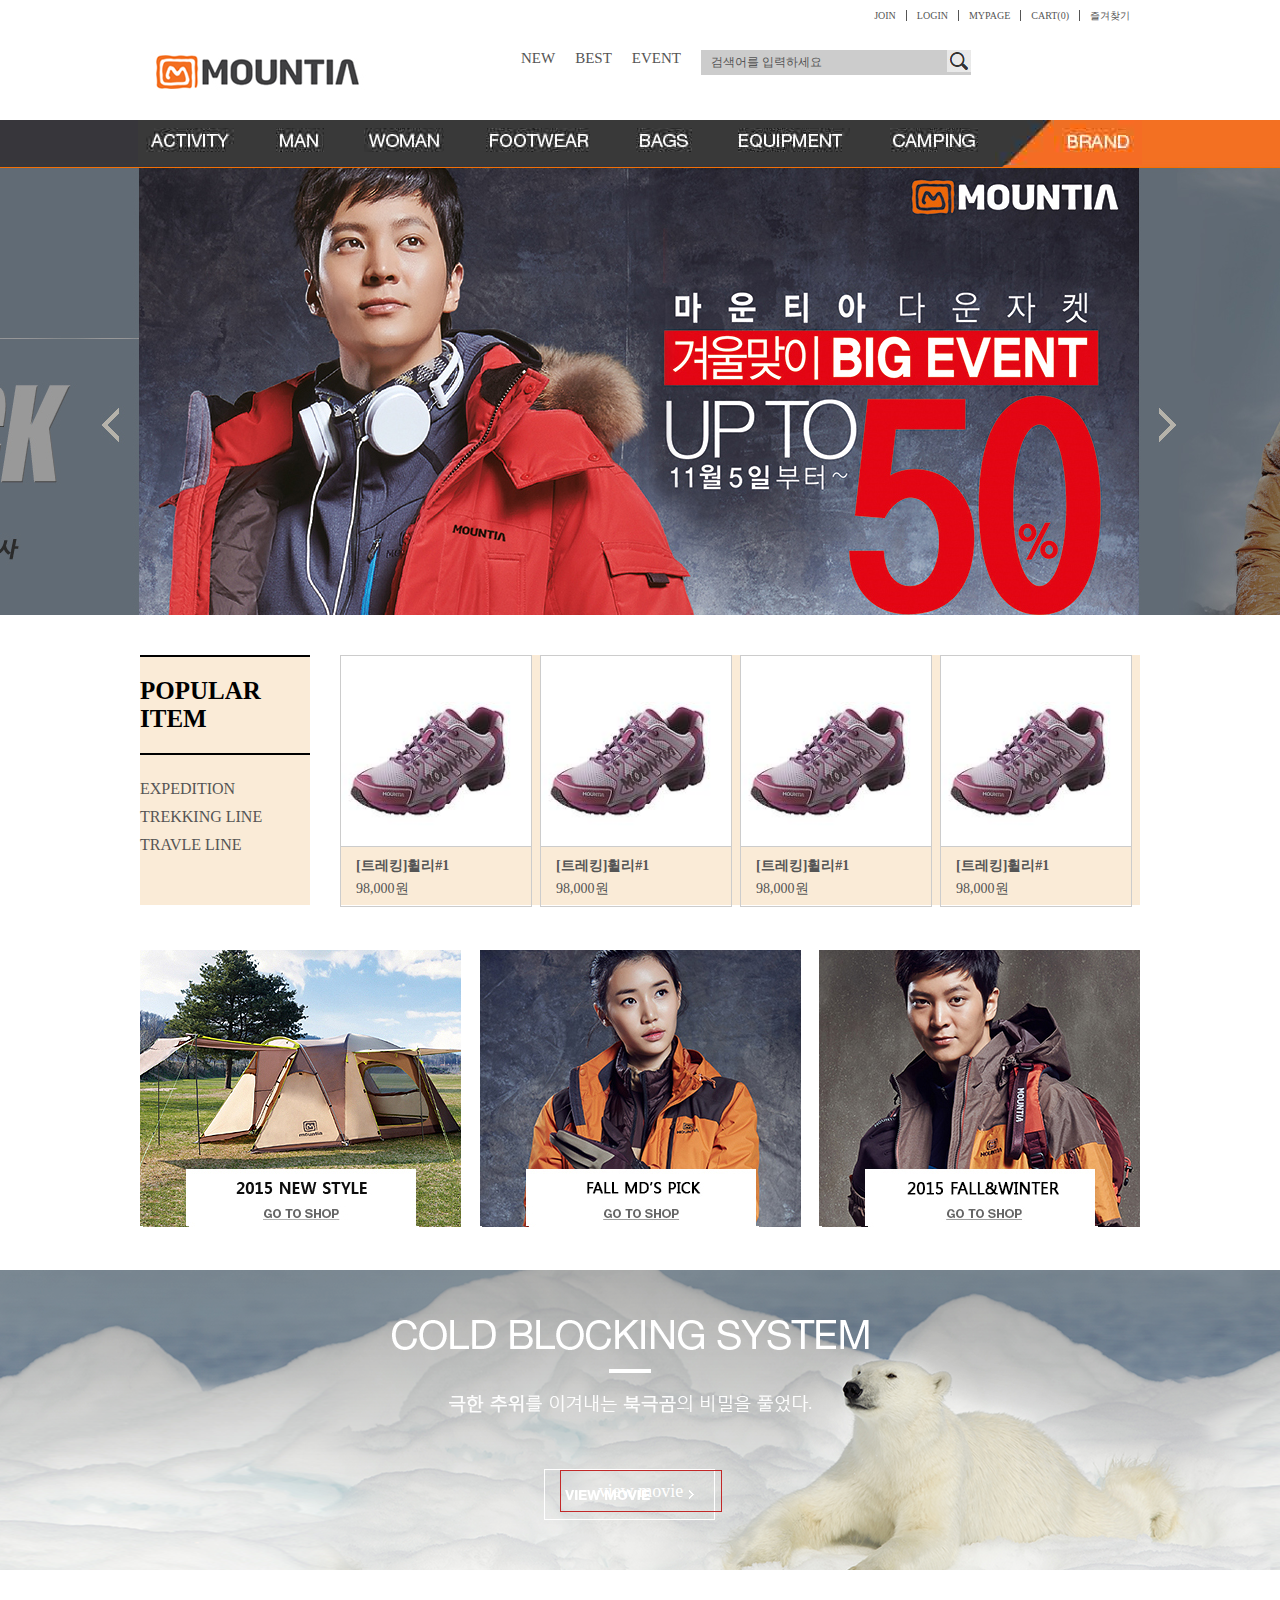
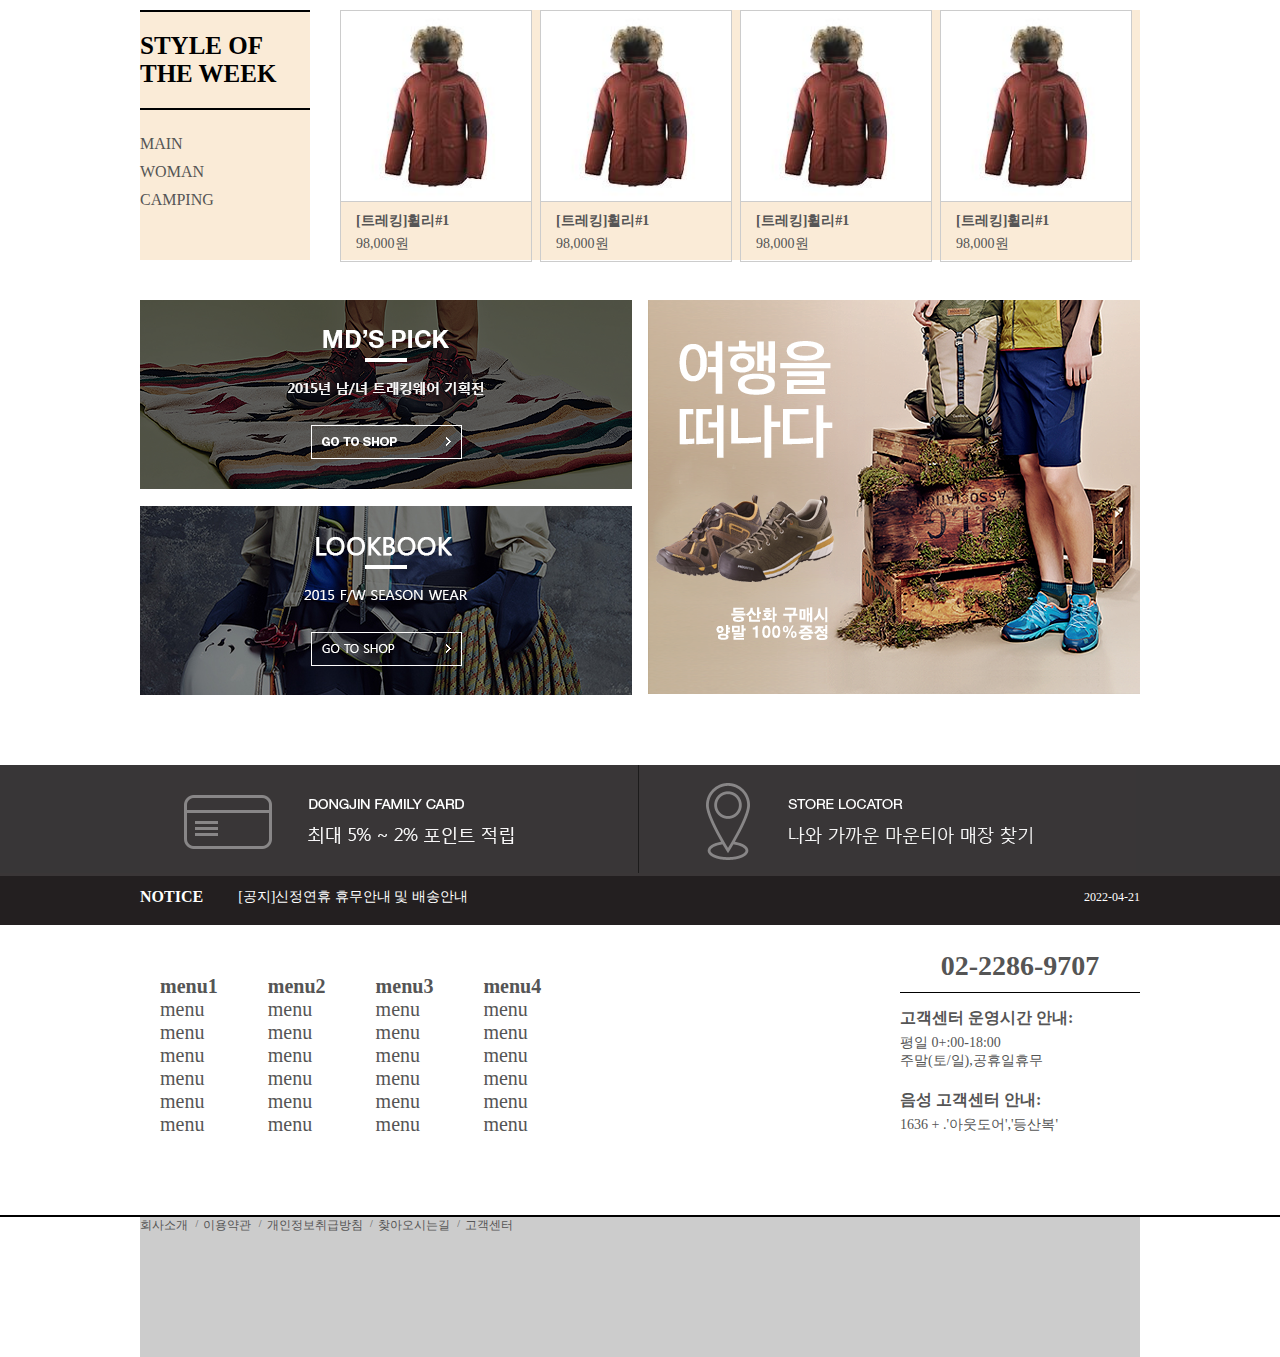
<file: 마운티아/index.html>
<html>

<head>
    <meta charset="UTF-8">
    <meta http-equiv="X-UA-Compatible" content="IE=edge">
    <meta name="viewport" content="width=device-width, initial-scale=1.0">
    <title>마운티아사이트제작</title>
    <link rel="stylesheet" type="text/css" href="css/reset.css">
    <link rel="stylesheet" type="text/css" href="css/style.css">
</head>

<body>
    <div id="wrap">
        <!-- 상단부분 -->
        <div id="header">
            <div id="header_top">
                <h1 class="logo"><img src="images/logo.jpg" alt=""></h1>
                <ul class="q_mn">
                    <li><a href="#">NEW</a></li>
                    <li><a href="#">BEST</a></li>
                    <li><a href="#">EVENT</a></li>
                </ul>
                <div class="input_box">
                    <span>검색어를 입력하세요</span>
                    <a href='#'><img src="images/serch.jpg" alt=""></a>
                </div>
                <ul class="info_mn">
                    <li><a href="#">JOIN</a></li>
                    <li><a href="#">LOGIN</a></li>
                    <li><a href="#">MYPAGE</a></li>
                    <li><a href="#">CART(0)</a></li>
                    <li><a href="#">즐겨찾기</a></li>
                </ul>
            </div>
              <!-- 상단부분 메뉴 header_memu, 상단메뉴 -->
            <div id="header_mn">
                <ul>
                    <li><a href="#"><img src="images/nav_01.jpg" alt=""></a></li>
                    <li><a href="#"><img src="images/nav_02.jpg" alt=""></a></li>
                    <li><a href="#"><img src="images/nav_03.jpg" alt=""></a></li>
                    <li><a href="#"><img src="images/nav_04.jpg" alt=""></a></li>
                    <li><a href="#"><img src="images/nav_05.jpg" alt=""></a></li>
                    <li><a href="#"><img src="images/nav_06.jpg" alt=""></a></li>
                    <li><a href="#"><img src="images/nav_07.jpg" alt=""></a></li>
                    <li><a href="#"><img src="images/nav_08.jpg" alt=""></a></li>
                    <li><a href="#"><img src="images/nav_09.jpg" alt=""></a></li>
                </ul>
            </div>
        </div>

        <!-- 메인이미지 -->
        <div id="main_img"></div>

        <!-- 내용 -->
        <div id="contents">
            <div class="item">
                <div class="item_h">
                    <h3>POPULAR<br> ITEM</h3>
                    <ul>
                        <li><a href="#">EXPEDITION</a></li>
                        <li><a href="#">TREKKING LINE</a></li>
                        <li><a href="#">TRAVLE LINE</a></li>
                    </ul>
                </div>
                <ul class="item_b">
                    <li>
                        <img src="images/popular_item.jpg" alt="" />
                        <h4>[트레킹]휠리#1</h4>
                        <p>98,000원</p>
                    </li>
                    <li>
                        <img src="images/popular_item.jpg" alt="" />
                        <h4>[트레킹]휠리#1</h4>
                        <p>98,000원</p>
                    </li>
                    <li>
                        <img src="images/popular_item.jpg" alt="" />
                        <h4>[트레킹]휠리#1</h4>
                        <p>98,000원</p>
                    </li>
                    <li class="last">
                        <img src="images/popular_item.jpg" alt="" />
                        <h4>[트레킹]휠리#1</h4>
                        <p>98,000원</p>
                    </li>
                </ul>
            </div>
            <div class="banner">
                <a href="#"><img src="images/banner01.jpg" alt=""></a>
                <a href="#"><img src="images/banner02.jpg" alt=""></a>
                <a href="#"><img src="images/banner03.jpg" alt=""></a>
                <!-- 321 321 321 963 37/2 -->
            </div>
            
            <div class="movie">
                <a href="#" class="btn">view movie</a>
            </div>
            <!-- <div class="style">style</div> -->

            <div class="item">
                <div class="item_h">
                    <h3>STYLE OF <br>THE WEEK</h3>
                    <ul>
                        <li><a href="#">MAIN</a></li>
                        <li><a href="#">WOMAN</a></li>
                        <li><a href="#">CAMPING</a></li>
                    </ul>
                </div>
                <ul class="item_b">
                    <li>
                        <img src="images/1MQJDW411_0_198.jpg" alt="" />
                        <h4>[트레킹]휠리#1</h4>
                        <p>98,000원</p>
                    </li>
                    <li>
                        <img src="images/1MQJDW411_0_198.jpg" alt="" />
                        <h4>[트레킹]휠리#1</h4>
                        <p>98,000원</p>
                    </li>
                    <li>
                        <img src="images/1MQJDW411_0_198.jpg" alt="" />
                        <h4>[트레킹]휠리#1</h4>
                        <p>98,000원</p>
                    </li>
                    <li class="last">
                        <img src="images/1MQJDW411_0_198.jpg" alt="" />
                        <h4>[트레킹]휠리#1</h4>
                        <p>98,000원</p>
                    </li>
                </ul>
            </div>

            <div class="go_btn">
                <div>
                    <img src="images/goto_shop01.png" alt="">
                    <img src="images/goto_shop02.png" alt="">
                </div>
                <img src="images/goto_shop03.png" alt="">
            </div>
            <div class="info_area">
                <div class="info_t">
                    <img src="images/footer_top02.png" alt="">
                    <img src="images/footer_top01.png" alt="">
                </div>
                <div class="info_notice">
                    <h3>NOTICE</h3>
                    <p>[공지]신정연휴 휴무안내 및 배송안내</p>
                    <span>2022-04-21</span>
                </div>
            </div>
        </div>

        <!-- 하단부분 -->
        <div id="footer">
            <div class="f_top">
                <ul class="main">
                    <li>
                        <ul class="sub">
                            <li>
                                <h4>menu1</h4>
                            </li>
                            <li>menu</li>
                            <li>menu</li>
                            <li>menu</li>
                            <li>menu</li>
                            <li>menu</li>
                            <li>menu</li>
                        </ul>
                    </li>
                    <li>
                        <ul class="sub">
                            <li>
                                <h4>menu2</h4>
                            </li>
                            <li>menu</li>
                            <li>menu</li>
                            <li>menu</li>
                            <li>menu</li>
                            <li>menu</li>
                            <li>menu</li>
                        </ul>
                    </li>
                    <li>
                        <ul class="sub">
                            <li>
                                <h4>menu3</h4>
                            </li>
                            <li>menu</li>
                            <li>menu</li>
                            <li>menu</li>
                            <li>menu</li>
                            <li>menu</li>
                            <li>menu</li>
                        </ul>
                    </li>
                    <li>
                        <ul class="sub">
                            <li>
                                <h4>menu4</h4>
                            </li>
                            <li>menu</li>
                            <li>menu</li>
                            <li>menu</li>
                            <li>menu</li>
                            <li>menu</li>
                            <li>menu</li>
                        </ul>
                    </li>
                </ul>

                <div class="callcenter">
                    <h3>02-2286-9707</h3>
                    <h4>고객센터 운영시간 안내:</h4>
                    <p>평일 0+:00-18:00<br>
                        주말(토/일),공휴일휴무</p>

                    <h4>음성 고객센터 안내:</h4>
                    <p>1636 + .'아웃도어','등산복'</p>
                </div>
            </div>
            <div class="line"></div>
            <div class="f_bottom">
                <ul>
                    <li><a href="#">회사소개</a></li>
                    <li><a href="#">이용약관</a></li>
                    <li><a href="#">개인정보취급방침</a></li>
                    <li><a href="#">찾아오시는길</a></li>
                    <li><a href="#">고객센터</a></li>
                </ul>
            </div>
        </div>
    </div>
</body>

</html>
</file>
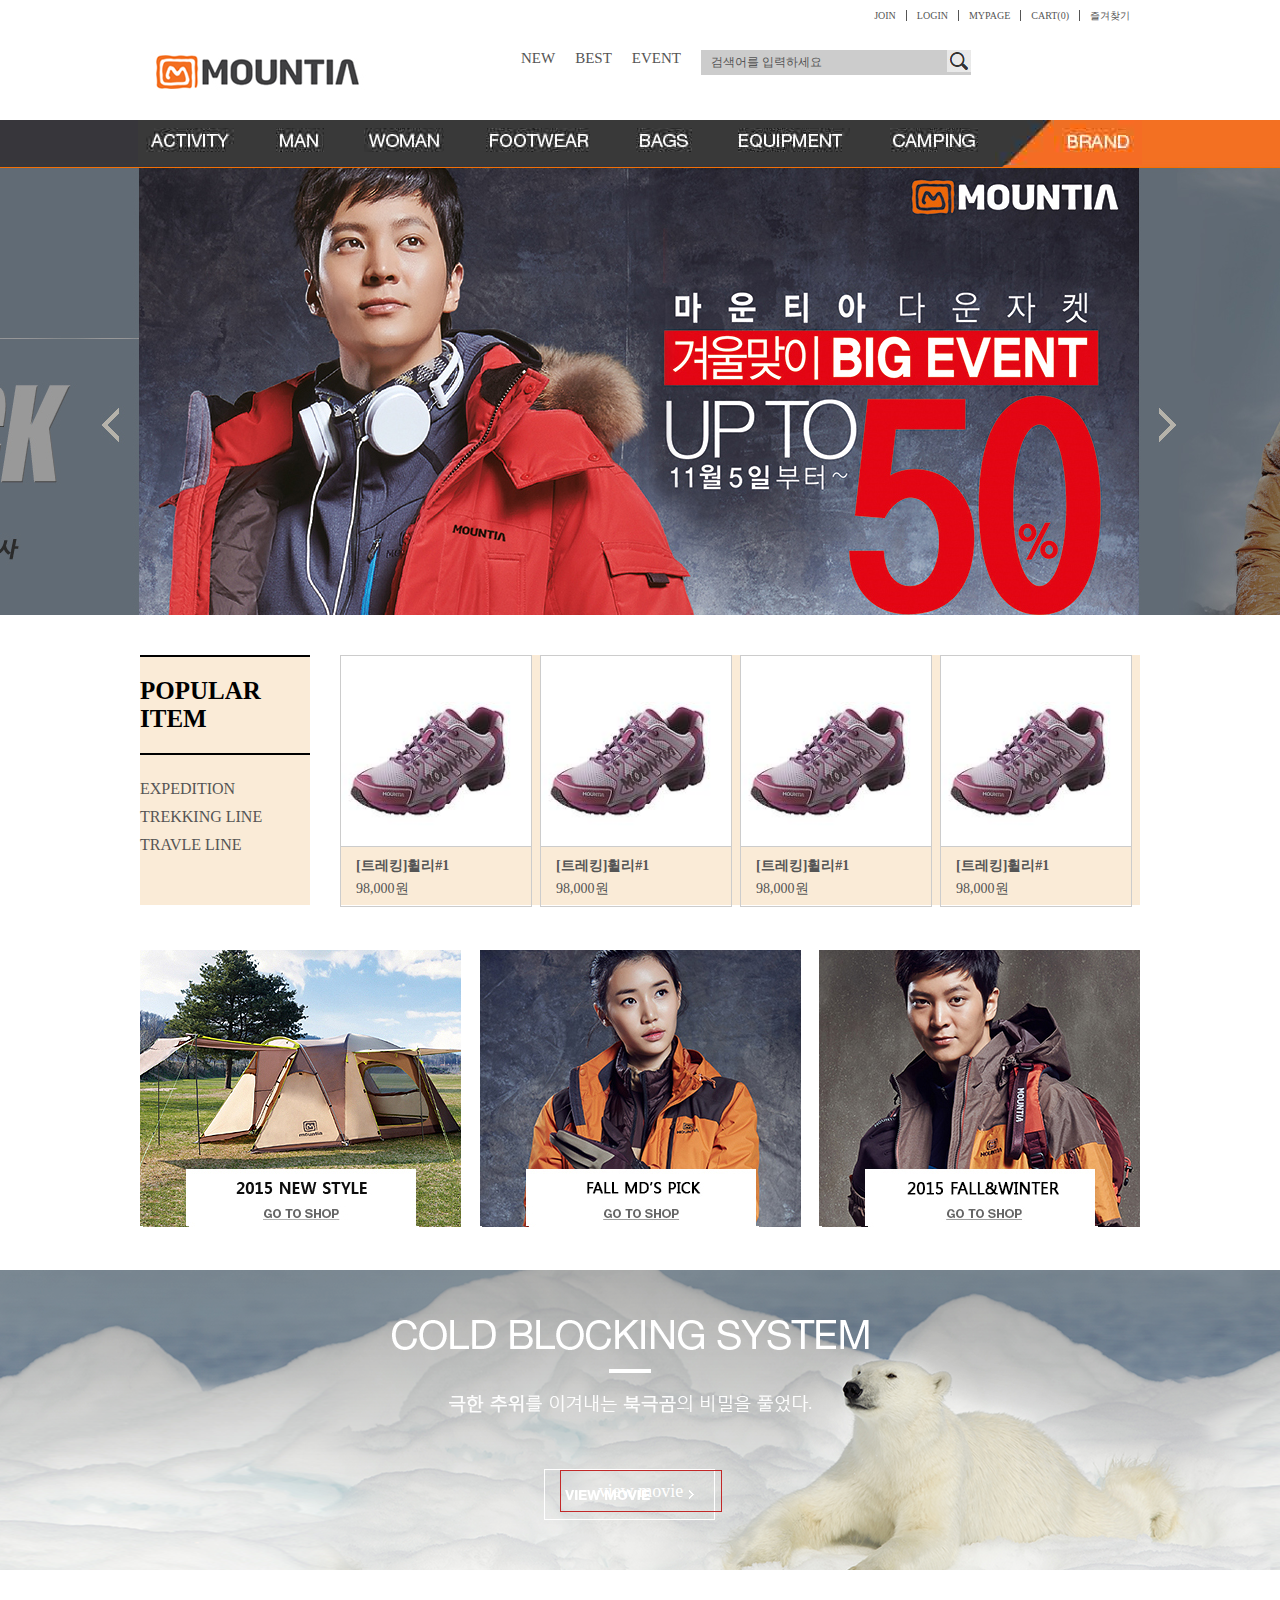
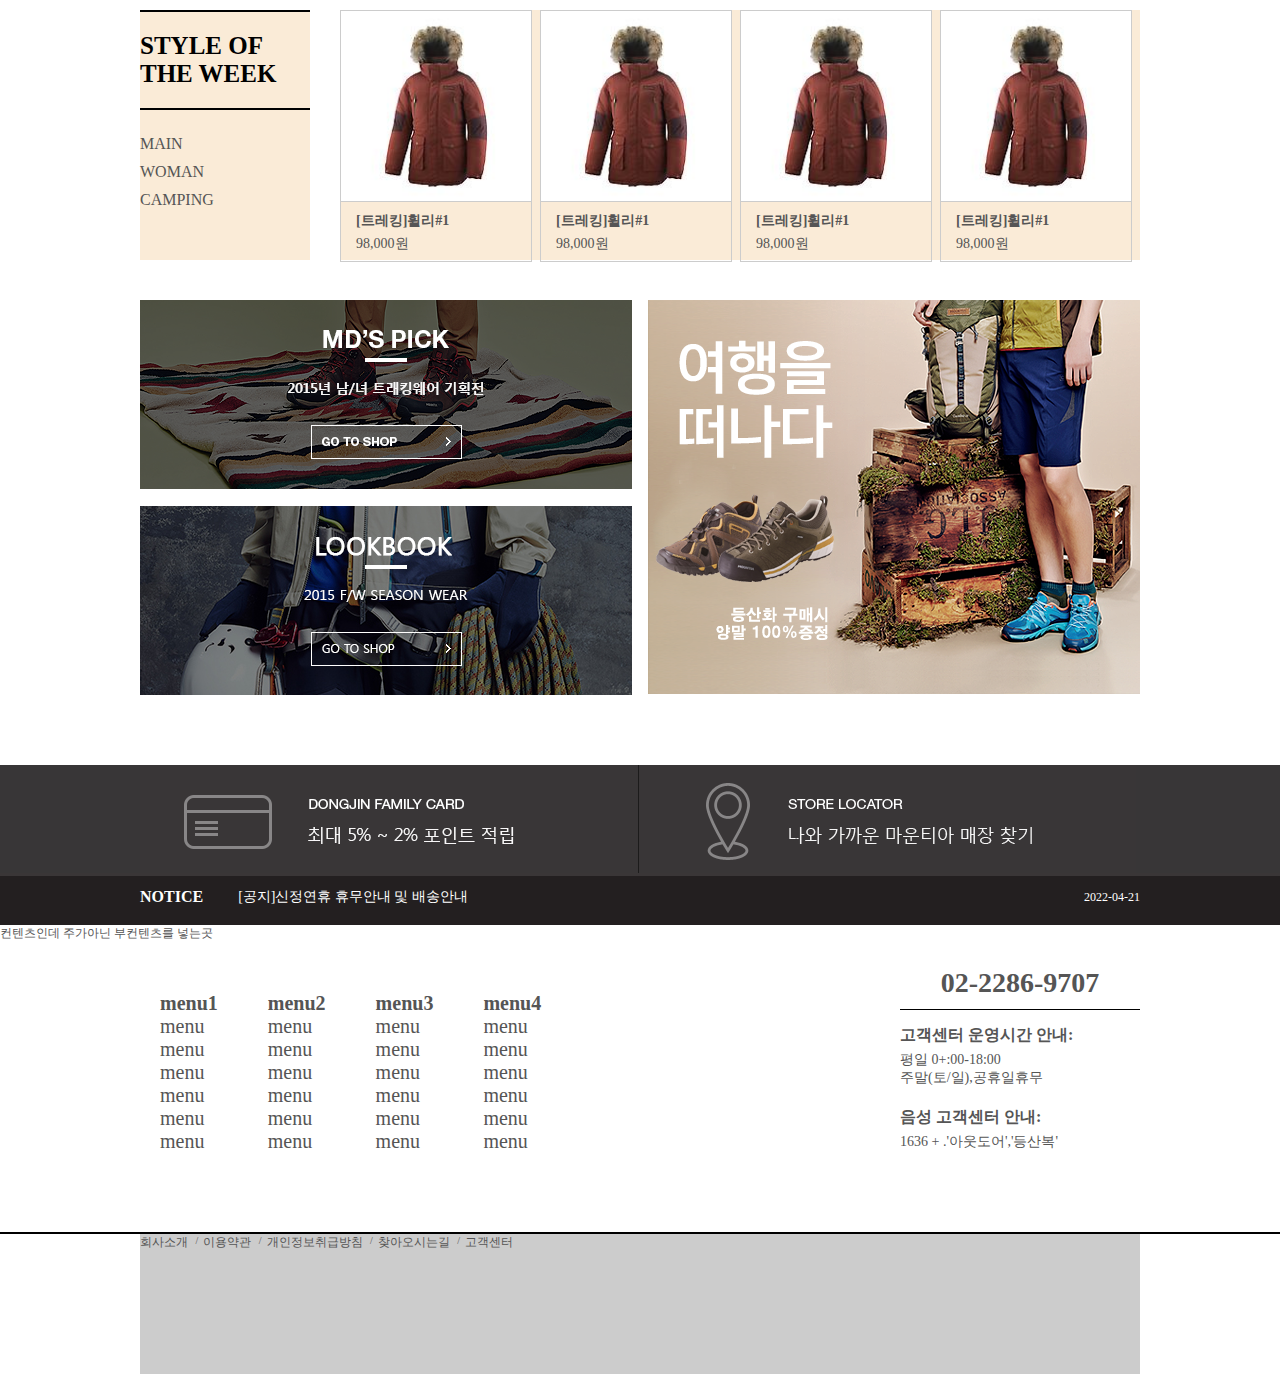
<file: 마운티아/index(html5).html>
<html>

<head>
    <meta charset="UTF-8">
    <meta http-equiv="X-UA-Compatible" content="IE=edge">
    <meta name="viewport" content="width=device-width, initial-scale=1.0">
    <title>마운티아사이트제작</title>
    <link rel="stylesheet" type="text/css" href="css/reset.css">
    <link rel="stylesheet" type="text/css" href="css/style.css">
</head>

<body>
    <div id="wrap">
        <!-- 상단부분 -->
        <!-- <div id="header"> -->
        <header id="header">
            <div id="header_top">
                <h1 class="logo"><img src="images/logo.jpg" alt=""></h1>
                <ul class="q_mn">
                    <li><a href="#">NEW</a></li>
                    <li><a href="#">BEST</a></li>
                    <li><a href="#">EVENT</a></li>
                </ul>
                <div class="input_box">
                    <span>검색어를 입력하세요</span>
                    <a href='#'><img src="images/serch.jpg" alt=""></a>
                </div>
                <ul class="info_mn">
                    <li><a href="#">JOIN</a></li>
                    <li><a href="#">LOGIN</a></li>
                    <li><a href="#">MYPAGE</a></li>
                    <li><a href="#">CART(0)</a></li>
                    <li><a href="#">즐겨찾기</a></li>
                </ul>
            </div>
            <nav id="header_mn">
                <ul>
                    <li><a href="#"><img src="images/nav_01.jpg" alt=""></a></li>
                    <li><a href="#"><img src="images/nav_02.jpg" alt=""></a></li>
                    <li><a href="#"><img src="images/nav_03.jpg" alt=""></a></li>
                    <li><a href="#"><img src="images/nav_04.jpg" alt=""></a></li>
                    <li><a href="#"><img src="images/nav_05.jpg" alt=""></a></li>
                    <li><a href="#"><img src="images/nav_06.jpg" alt=""></a></li>
                    <li><a href="#"><img src="images/nav_07.jpg" alt=""></a></li>
                    <li><a href="#"><img src="images/nav_08.jpg" alt=""></a></li>
                    <li><a href="#"><img src="images/nav_09.jpg" alt=""></a></li>
                </ul>
            </nav>
        </header>

        <!-- 메인이미지 -->
        <!-- <div id="main_img"></div> -->
        <section id="main_img"></section>

        <!-- 내용 -->
        <!-- <div id="contents"> -->
        <section id="contents">
            <article class="item">
                <div class="item_h">
                    <h3>POPULAR<br> ITEM</h3>
                    <ul>
                        <li><a href="#">EXPEDITION</a></li>
                        <li><a href="#">TREKKING LINE</a></li>
                        <li><a href="#">TRAVLE LINE</a></li>
                    </ul>
                </div>
                <ul class="item_b">
                    <li>
                       <figure>
                        <img src="images/popular_item.jpg" alt="" />
                        <figcaption>
                        <h4>[트레킹]휠리#1</h4>
                        <p>98,000원</p>
                        </figcaption>
                       </figure>
                    </li>
                    <li>
                      <figure>
                        <img src="images/popular_item.jpg" alt="" />
                        <figcaption>
                        <h4>[트레킹]휠리#1</h4>
                        <p>98,000원</p>
                        </figcaption>
                      </figure>
                    </li>
                    <li>
                      <figure>
                        <img src="images/popular_item.jpg" alt="" />
                       <figcaption>
                        <h4>[트레킹]휠리#1</h4>
                        <p>98,000원</p>
                       </figcaption>
                      </figure>
                    </li>
                    <li class="last">
                        <figure>
                        <img src="images/popular_item.jpg" alt="" />
                        <figcaption>
                        <h4>[트레킹]휠리#1</h4>
                        <p>98,000원</p>
                    </figcaption>
                    </figure>
                    </li>
                </ul>
            </article>
            <article class="banner">
                <a href="#"><img src="images/banner01.jpg" alt=""></a>
                <a href="#"><img src="images/banner02.jpg" alt=""></a>
                <a href="#"><img src="images/banner03.jpg" alt=""></a>
                <!-- 321 321 321 963 37/2 -->
            </article>
            
            <article class="movie">
                <a href="#" class="btn">view movie</a>
            </article>
            <!-- <div class="style">style</div> -->

            <article class="item">
                <div class="item_h">
                    <h3>STYLE OF <br>THE WEEK</h3>
                    <ul>
                        <li><a href="#">MAIN</a></li>
                        <li><a href="#">WOMAN</a></li>
                        <li><a href="#">CAMPING</a></li>
                    </ul>
                </div>
                <ul class="item_b">
                    <li>
                        <img src="images/1MQJDW411_0_198.jpg" alt="" />
                        <h4>[트레킹]휠리#1</h4>
                        <p>98,000원</p>
                    </li>
                    <li>
                        <img src="images/1MQJDW411_0_198.jpg" alt="" />
                        <h4>[트레킹]휠리#1</h4>
                        <p>98,000원</p>
                    </li>
                    <li>
                        <img src="images/1MQJDW411_0_198.jpg" alt="" />
                        <h4>[트레킹]휠리#1</h4>
                        <p>98,000원</p>
                    </li>
                    <li class="last">
                        <img src="images/1MQJDW411_0_198.jpg" alt="" />
                        <h4>[트레킹]휠리#1</h4>
                        <p>98,000원</p>
                    </li>
                </ul>
            </article>

            <article class="go_btn">
                <div>
                    <img src="images/goto_shop01.png" alt="">
                    <img src="images/goto_shop02.png" alt="">
                </div>
                <img src="images/goto_shop03.png" alt="">
            </article>
            <article class="info_area">
                <div class="info_t">
                    <img src="images/footer_top02.png" alt="">
                    <img src="images/footer_top01.png" alt="">
                </div>
                <div class="info_notice">
                    <h3>NOTICE</h3>
                    <p>[공지]신정연휴 휴무안내 및 배송안내</p>
                    <span>2022-04-21</span>
                </div>
            </article>
            <aside>
                컨텐츠인데 주가아닌 부컨텐츠를 넣는곳
            </aside>
        </section>

        <!-- 하단부분 -->
        <footer id="footer">
            <div class="f_top">
                <ul class="main">
                    <li>
                        <ul class="sub">
                            <li>
                                <h4>menu1</h4>
                            </li>
                            <li>menu</li>
                            <li>menu</li>
                            <li>menu</li>
                            <li>menu</li>
                            <li>menu</li>
                            <li>menu</li>
                        </ul>
                    </li>
                    <li>
                        <ul class="sub">
                            <li>
                                <h4>menu2</h4>
                            </li>
                            <li>menu</li>
                            <li>menu</li>
                            <li>menu</li>
                            <li>menu</li>
                            <li>menu</li>
                            <li>menu</li>
                        </ul>
                    </li>
                    <li>
                        <ul class="sub">
                            <li>
                                <h4>menu3</h4>
                            </li>
                            <li>menu</li>
                            <li>menu</li>
                            <li>menu</li>
                            <li>menu</li>
                            <li>menu</li>
                            <li>menu</li>
                        </ul>
                    </li>
                    <li>
                        <ul class="sub">
                            <li>
                                <h4>menu4</h4>
                            </li>
                            <li>menu</li>
                            <li>menu</li>
                            <li>menu</li>
                            <li>menu</li>
                            <li>menu</li>
                            <li>menu</li>
                        </ul>
                    </li>
                </ul>

                <div class="callcenter">
                    <h3>02-2286-9707</h3>
                    <h4>고객센터 운영시간 안내:</h4>
                    <p>평일 0+:00-18:00<br>
                        주말(토/일),공휴일휴무</p>

                    <h4>음성 고객센터 안내:</h4>
                    <p>1636 + .'아웃도어','등산복'</p>
                </div>
            </div>
            <div class="line"></div>
            <div class="f_bottom">
                <ul>
                    <li><a href="#">회사소개</a></li>
                    <li><a href="#">이용약관</a></li>
                    <li><a href="#">개인정보취급방침</a></li>
                    <li><a href="#">찾아오시는길</a></li>
                    <li><a href="#">고객센터</a></li>
                </ul>
                <address></address>
            </div>
        </footer>
    </div>
</body>

</html>
</file>
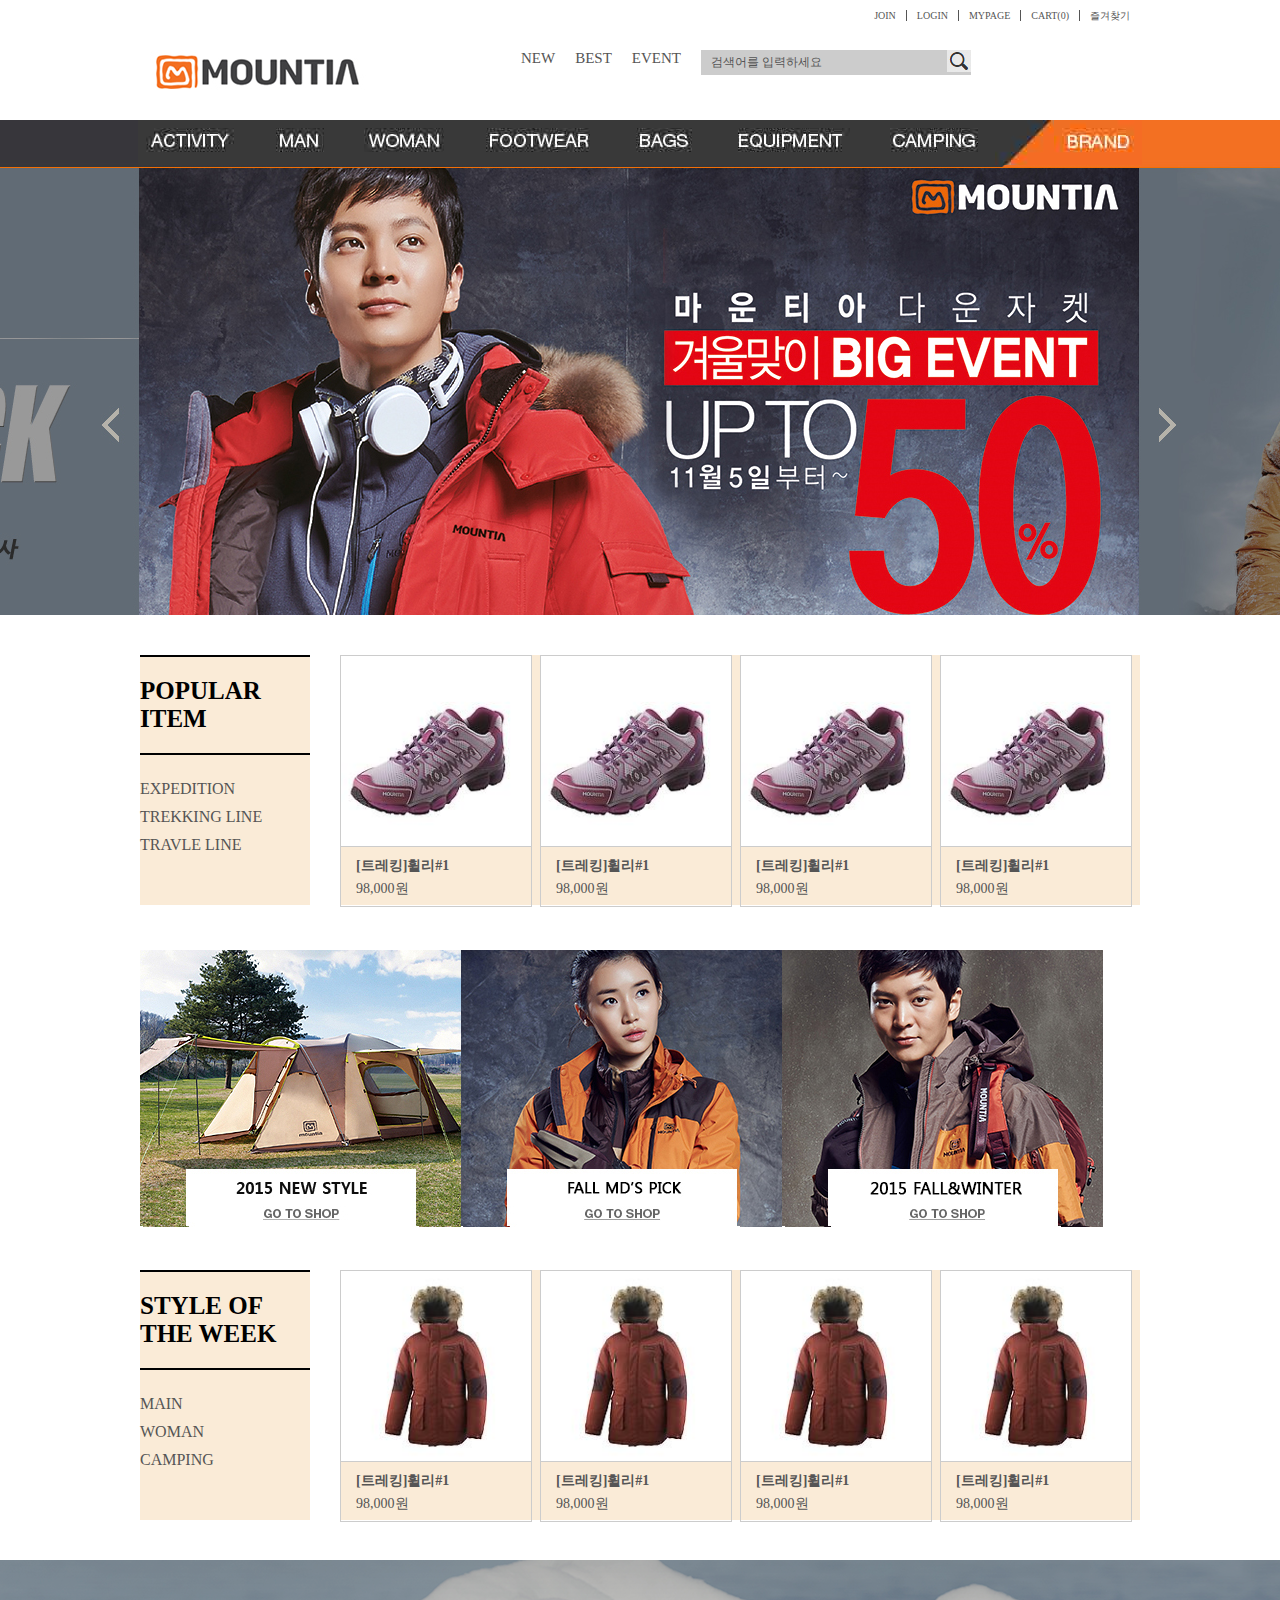
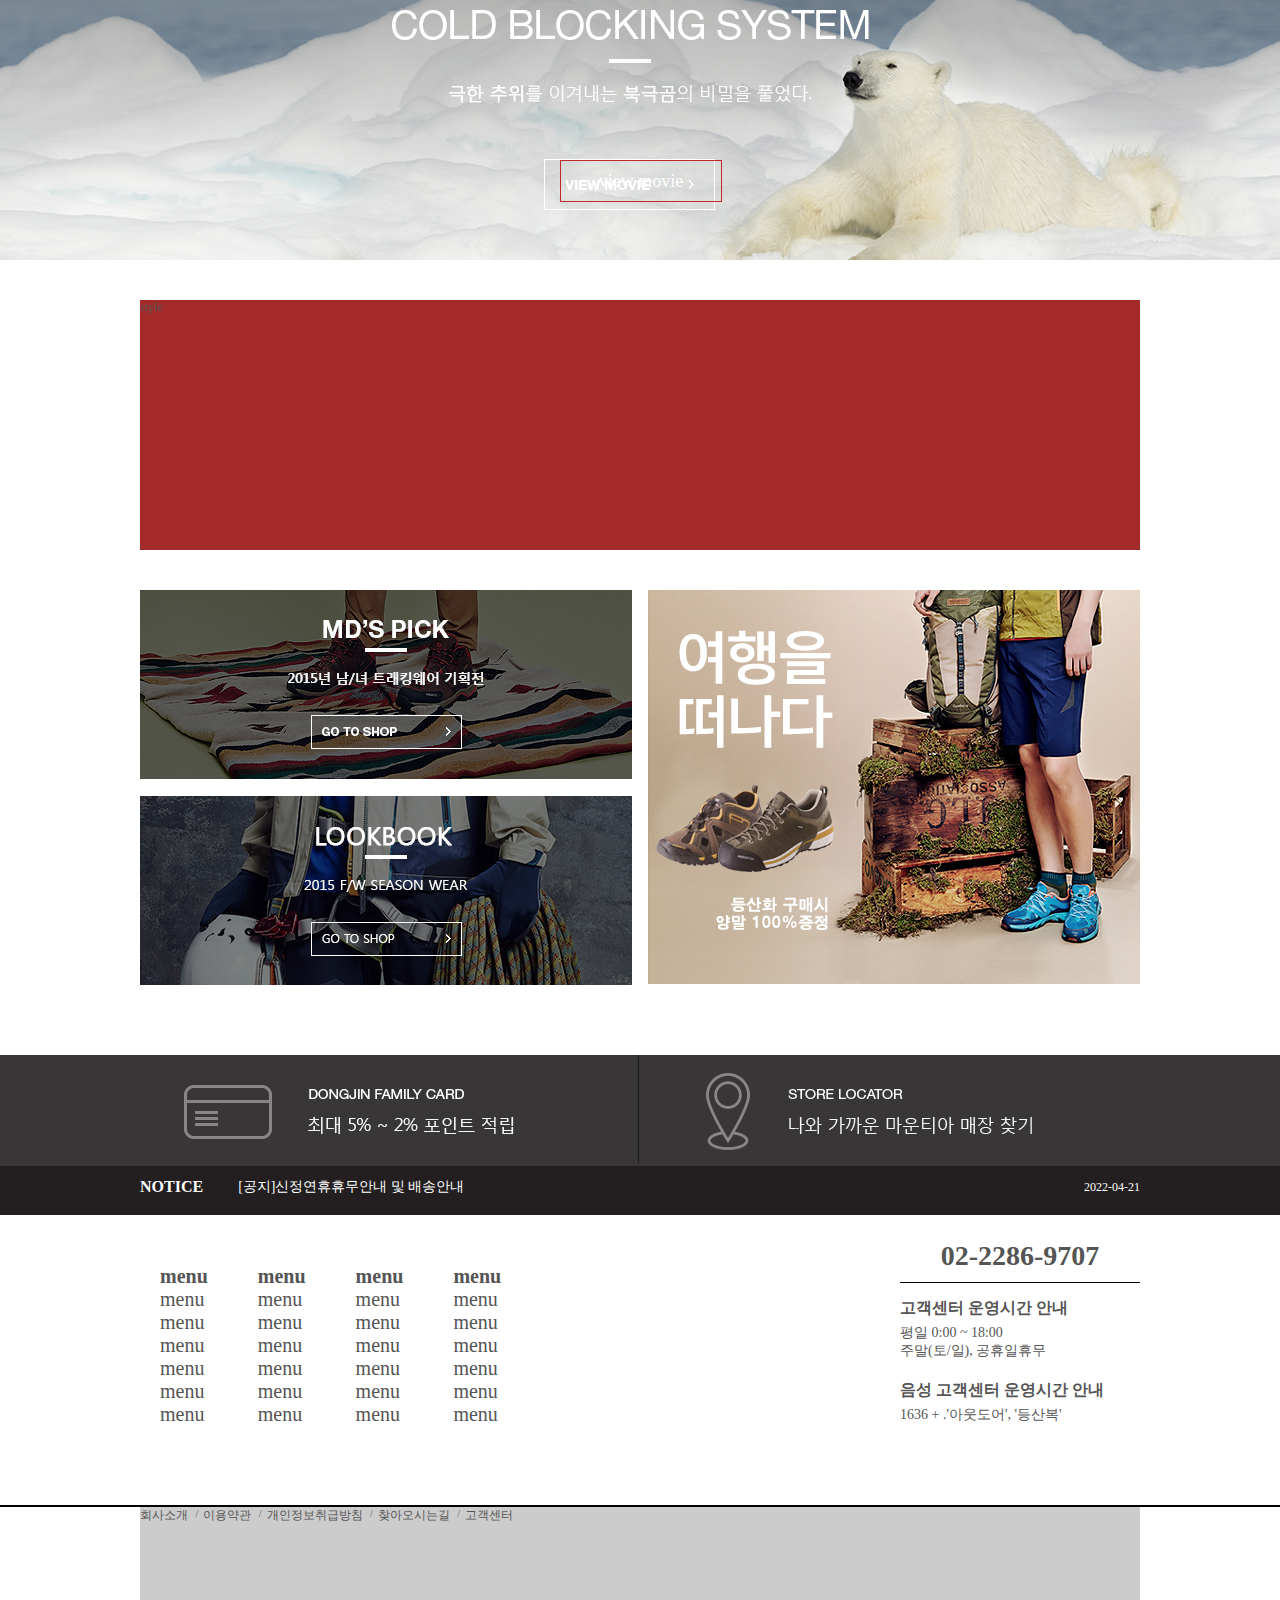
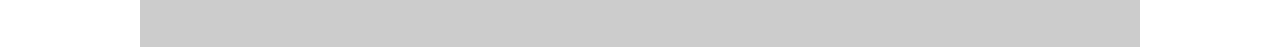
<file: 마운티아/index_mine.html>
<html>

<head>
    <meta charset="UTF-8">
    <meta http-equiv="X-UA-Compatible" content="IE=edge">
    <meta name="viewport" content="width=device-width, initial-scale=1.0">
    <title>마운티아사이트제작</title>
    <link rel="stylesheet" type="text/css" href="css/reset.css">
    <link rel="stylesheet" type="text/css" href="css/style.css">
</head>

<body>
    <div id="wrap">
        <!-- 상단부분 -->
        <div id="header">
            <div id="header_top">
                <h1 class="logo"><img src="images/logo.jpg" alt=""></h1>
                <ul class="q_mn">
                    <li><a href="#">NEW</a></li>
                    <li><a href="#">BEST</a></li>
                    <li><a href="#">EVENT</a></li>
                </ul>
                <div class="input_box">
                    <span>검색어를 입력하세요</span>
                    <a href='#'><img src="images/serch.jpg" alt=""></a>
                </div>
                <ul class="info_mn">
                    <li><a href="#">JOIN</a></li>
                    <li><a href="#">LOGIN</a></li>
                    <li><a href="#">MYPAGE</a></li>
                    <li><a href="#">CART(0)</a></li>
                    <li><a href="#">즐겨찾기</a></li>
                </ul>
            </div>
            <div id="header_mn">
                <ul>
                    <li><a href="#"><img src="images/nav_01.jpg" alt=""></a></li>
                    <li><a href="#"><img src="images/nav_02.jpg" alt=""></a></li>
                    <li><a href="#"><img src="images/nav_03.jpg" alt=""></a></li>
                    <li><a href="#"><img src="images/nav_04.jpg" alt=""></a></li>
                    <li><a href="#"><img src="images/nav_05.jpg" alt=""></a></li>
                    <li><a href="#"><img src="images/nav_06.jpg" alt=""></a></li>
                    <li><a href="#"><img src="images/nav_07.jpg" alt=""></a></li>
                    <li><a href="#"><img src="images/nav_08.jpg" alt=""></a></li>
                    <li><a href="#"><img src="images/nav_09.jpg" alt=""></a></li>
                </ul>
            </div>
        </div>

        <!-- 메인이미지 -->
        <div id="main_img"></div>

        <!-- 내용 -->
        <div id="contents">
            <div class="item">
                <div class="item_h">
                    <h3>POPULAR<br> ITEM</h3>
                    <ul>
                        <li><a href="#">EXPEDITION</a></li>
                        <li><a href="#">TREKKING LINE</a></li>
                        <li><a href="#">TRAVLE LINE</a></li>
                    </ul>
                </div>
                <ul class="item_b">
                    <li>
                        <img src="images/popular_item.jpg" alt="" />
                        <h4>[트레킹]휠리#1</h4>
                        <p>98,000원</p>
                    </li>
                    <li>
                        <img src="images/popular_item.jpg" alt="" />
                        <h4>[트레킹]휠리#1</h4>
                        <p>98,000원</p>
                    </li>
                    <li>
                        <img src="images/popular_item.jpg" alt="" />
                        <h4>[트레킹]휠리#1</h4>
                        <p>98,000원</p>
                    </li>
                    <li class="last">
                        <img src="images/popular_item.jpg" alt="" />
                        <h4>[트레킹]휠리#1</h4>
                        <p>98,000원</p>
                    </li>
                </ul>
            </div>
            <div class="banner">
                <div>
                  <a href="#"><img src="images/banner01.jpg" alt="" /></a>
                  <a href="#"><img src="images/banner02.jpg" alt="" /></a>
                  <a href="#"><img src="images/banner03.jpg" alt="" /></a>

                </div>
                <div></div>
                <div></div>
            </div>
            <div class="item">
                <div class="item_h">
                    <h3>STYLE OF <br>THE WEEK</h3>
                    <ul>
                        <li><a href="#">MAIN</a></li>
                        <li><a href="#">WOMAN</a></li>
                        <li><a href="#">CAMPING</a></li>
                    </ul>
                </div>
                <ul class="item_b">
                    <li>
                        <img src="images/1MQJDW411_0_198.jpg" alt="" />
                        <h4>[트레킹]휠리#1</h4>
                        <p>98,000원</p>
                    </li>
                    <li>
                        <img src="images/1MQJDW411_0_198.jpg" alt="" />
                        <h4>[트레킹]휠리#1</h4>
                        <p>98,000원</p>
                    </li>
                    <li>
                        <img src="images/1MQJDW411_0_198.jpg" alt="" />
                        <h4>[트레킹]휠리#1</h4>
                        <p>98,000원</p>
                    </li>
                    <li class="last">
                        <img src="images/1MQJDW411_0_198.jpg" alt="" />
                        <h4>[트레킹]휠리#1</h4>
                        <p>98,000원</p>
                    </li>
                </ul>
            </div>
            <div class="movie">
                    <a href="#" class="btn">view movie</a>
            </div>
            <div class="style">style</div>
            <div class="go_btn">
                <div>  
                    <img src="images/goto_shop01.png" alt="">    
                    <img src="images/goto_shop02.png" alt="">
                </div>
                <img src="images/goto_shop03.png" alt="">    
            </div>
            <div class="info_area">
                <div class="info_t">
                    <img src="images/footer_top02.png" alt="">
                    <img src="images/footer_top01.png" alt="">
            </div>
            <div class="info_notice">
                    <h3>NOTICE</h3>
                    <p>[공지]신정연휴휴무안내 및 배송안내</p>
                    <span>2022-04-21</span>
            </div>
        </div>

        <!-- 하단부분 -->
        <div id="footer">
            <div class="f_top">
                <ul class="main">
                    <li>
                        <ul class="sub"
                            <li><h4>menu</h4></li>
                            <li>menu</li>
                            <li>menu</li>
                            <li>menu</li>
                            <li>menu</li>
                            <li>menu</li>
                            <li>menu</li>
                        </ul>
                    </li>
                    <li>
                        <ul class="sub"
                        <li><h4>menu</h4></li>
                            <li>menu</li>
                            <li>menu</li>
                            <li>menu</li>
                            <li>menu</li>
                            <li>menu</li>
                            <li>menu</li>
                        </ul>
                    </li>
                    <li>
                        <ul class="sub"
                        <li><h4>menu</h4></li>
                            <li>menu</li>
                            <li>menu</li>
                            <li>menu</li>
                            <li>menu</li>
                            <li>menu</li>
                            <li>menu</li>
                        </ul>
                    </li>
                    <li>
                        <ul class="sub"
                        <li><h4>menu</h4></li>
                            <li>menu</li>
                            <li>menu</li>
                            <li>menu</li>
                            <li>menu</li>
                            <li>menu</li>
                            <li>menu</li>
                        </ul>
                    </li>
                </ul>
                <div class="callcenter">
                    <h3>02-2286-9707</h3>
                    <h4><strong>고객센터 운영시간 안내</strong></h4>
                    <p>평일 0:00 ~ 18:00 <br>
                       주말(토/일), 공휴일휴무</p>
                    
                    <h4><strong>음성 고객센터 운영시간 안내</strong></h4>
                    <p>1636 + .'아웃도어', '등산복'</p>
                </div>
            </div>
            <div class="line"></div>
            <div class="f_bottom">
                <ul>
                    <li><a href="#">회사소개</a></li>
                    <li><a href="#">이용약관</a></li>
                    <li><a href="#">개인정보취급방침</a></li>
                    <li><a href="#">찾아오시는길</a></li>
                    <li><a href="#">고객센터</a></li>
                </ul>
            </div>
        </div>
    </div>
</body>

</html>

<!-- 5 시 47 분 수업종료 -->
</file>
<file: 마운티아/css/style.css>
#wrap {
    width: 100%;
}

#header {
    float: left;
    width: 100%;
    height: 165px;
}

#header_top {
    margin: 0 auto;
    position: relative;
    width: 1000px;
    height: 120px;
}

#header_top .logo {
    float: left;
    margin: 50px 0 0 10px;
}

#header_top .q_mn {
    float: left;
    margin: 50px 0 0 150px;
}

#header_top .q_mn li {
    float: left;
    margin-right: 20px;
}

#header_top .q_mn li:last-child {
    margin-right: 0px;
}

#header_top .q_mn li a {
    font-size: 15px;
}

#header_top .input_box {
    float: left;
    margin: 50px 0 0 20px;
    width: 260px;
    height: 25px;
    background-color: #ccc;
    line-height: 25px;
    padding-left: 10px;
}

#header_top .input_box>span {
    float: left;
}

#header_top .input_box>a {
    float: right;
}

#header_top .info_mn {
    position: absolute;
    top: 10px;
    right: 10px;
}

#header_top .info_mn li {
    /* display: inline; */
    float: left;
    border-right: 1px solid #555;
    padding-right: 10px;
    margin-right: 10px;
    line-height: 10px;
}

#header_top .info_mn li:last-child {
    border-right: 0;
    padding-right: 0;
    margin-right: 0;
}

#header_top .info_mn a {
    font-size: 10px;
}


#header_mn {
    width: 100%;
    height: 45px;
    background-image: url(../images/nav_area.jpg);
    background-position: 50% 0;
    background-repeat: no-repeat;
}

#header_mn ul {
    margin: 0 auto;
    width: 1005px;
    font-size: 0;
}

#header_mn ul li {
    display: inline;
}

#main_img {
    float: left;
    width: 100%;
    height: 450px;
    background: url(../images/main_img.jpg) 50% 0 no-repeat;
}

#contents {
    float: left;
    width: 100%;

    /* background-color: chocolate; */
}

#contents .item {
    margin: 0 auto;
    margin-top: 40px;
    width: 1000px;
    height: 250px;
    /* background-color: brown; */
}

#contents .item .item_h {
    float: left;
    width: 170px;
    height: 250px;
    background-color: antiquewhite;
}

#contents .item_h h3 {
    padding: 20px 0;
    font-size: 25px;
    font-weight: 900;
    color: #000;
    border-top: 2px solid #000;
    border-bottom: 2px solid #000;
}

#contents .item_h ul {
    margin-top: 25px;
}

#contents .item_h li {
    margin-bottom: 10px;
}

#contents .item_h a {
    font-size: 16px;
    font-weight: 500;
}

#contents .item_h a:hover {
    color: coral;
    text-decoration: underline;
}

#contents .item .item_b {
    float: right;
    width: 800px;
    height: 250px;
    background-color: antiquewhite;
}


#contents .item .item_b>li {
    float: left;
    width: 190px;
    height: 250px;
    border: 1px solid #ccc;
    margin-right: 8px;
}

#contents .item_b>li img{
    width: 100%;
    border-bottom: 1px solid #ccc;
}
#contents .item_b>li h4{
    font-size: 14px;
    padding: 10px 0 0 15px;
}
#contents .item_b>li p{
    font-size: 14px;
    padding: 5px 0 0 15px;
}

/* #contents .item_b>li:first-child {}
#contents .item_b>li:nth-child(1) {}
#contents .item_b>li:nth-child(2) {}
#contents .item_b>li:nth-child(3) {}
#contents .item_b>li:nth-child(4) {} */

#contents .item_b>li:last-child {
    margin-right: 0px;
}

/* #contents .item .item_b>li.last {
    margin-right: 0px;
} */


#contents .banner {
    margin: 0 auto;
    margin-top: 45px;
    width: 1000px;
    height: 280px;
    font-size: 0;
    /* background-color: brown; */
}

#contents .banner>a {
    margin-right: 18.5px;
}
#contents .banner>a:last-child {
    margin-right: 0px;
}

#contents .movie {
    margin-top: 40px;
    position: relative;
    width: 100%;
    height: 300px;
    background-image: url(../images/movie.png);
    background-repeat: no-repeat;
    background-position: 50% 0;
    /* background: url(../images/movie.png)no-repeat 50% 0; */
}

#contents .movie .btn {
    display: block;
    position: absolute;
    top: 200px; 
    left: 50%;
    margin-left: -80px;
    width: 160px; 
    height: 40px; 
    border: 1px solid rgb(194, 40, 40);
    font-size: 18px;
    color: #fff;
    text-align: center;
    line-height: 40px;
}

#contents .style {
    margin: 0 auto;
    margin-top: 40px;
    width: 1000px;
    height: 250px;
    background-color: brown;
}

#contents .go_btn {
    margin: 0 auto;
    margin-top: 40px;
    width: 1000px;
    height: 395px;
    /* background-color: brown;
     */
}
/* 189+189=372 */
#contents .go_btn>div{
    float: left;
    width: 492px;
}
#contents .go_btn>div>img:last-child{
    margin-top: 17px;
}
#contents .go_btn>img{
    float: right;
}
#contents .info_area {
    margin: 0 auto;
    margin-top: 70px;
    width: 100%;
    height: 160px;
    background: url(../images/footer_top_bg.jpg) repeat-x 0 0;
}
#contents .info_area .info_t{
    margin: 0 auto;
    width: 1000px;
}
#contents .info_area .info_t img{
    float: left;
}

#contents .info_area .info_notice{
    margin: 0 auto;
    width: 1000px;
}
#contents .info_area .info_notice>* {
    color: #fff;
}
#contents .info_area h3{
    float: left;
    margin: 15px 0 0 0;
    font-size: 16px;
}
#contents .info_area p{
    float: left;
    margin: 15px 0 0 35px;
    font-size: 14px;
}
#contents .info_area span{
    float: right;
    margin: 17px 0 0 0;
    font-size: 12px;
}
#footer {
    float: left;
    width: 100%;
    /* height: 430px; */
    /* background-color: darkmagenta; */
}

#footer .f_top{
    margin: 0 auto;
    width: 1000px;
    height: 290px;
    /* background-color: #ccc; */
}
#footer .f_top .main {
    float: left; 
    margin: 50px 0 0 20px;
}
#footer .f_top .main>li{
    float: left;
    margin-right: 50px;
    font-size: 20px;
}
#footer .f_top .callcenter{
    float: right;
    width: 240px;
}
#footer .f_top .callcenter h3{
    font-size: 28px;
    border-bottom: 1px solid #000;
    text-align: center;
    padding: 25px 0 10px;
    margin-bottom: 15px;
}
#footer .f_top .callcenter h4{
    font-size: 16px;
    margin-bottom: 5px;
}
#footer .f_top .callcenter p{
    font-size: 14px;
    margin-bottom: 20px;
}
#footer .line{
    height: 2px;
    background-color: #000;
}
#footer .f_bottom{
    margin: 0 auto;
    width: 1000px;
    height: 140px;
    background-color: #ccc;
}
#footer .f_bottom ul{}
#footer .f_bottom ul li{
    float: left;
}
#footer .f_bottom ul li:after{
    content: ' / '; 
    display: inline;
    font-size: 10px;
    position: relative;
    top: -2px;
    padding: 0 5px;
}
#footer .f_bottom ul li:last-child::after{
    content:'';

}
</file>
